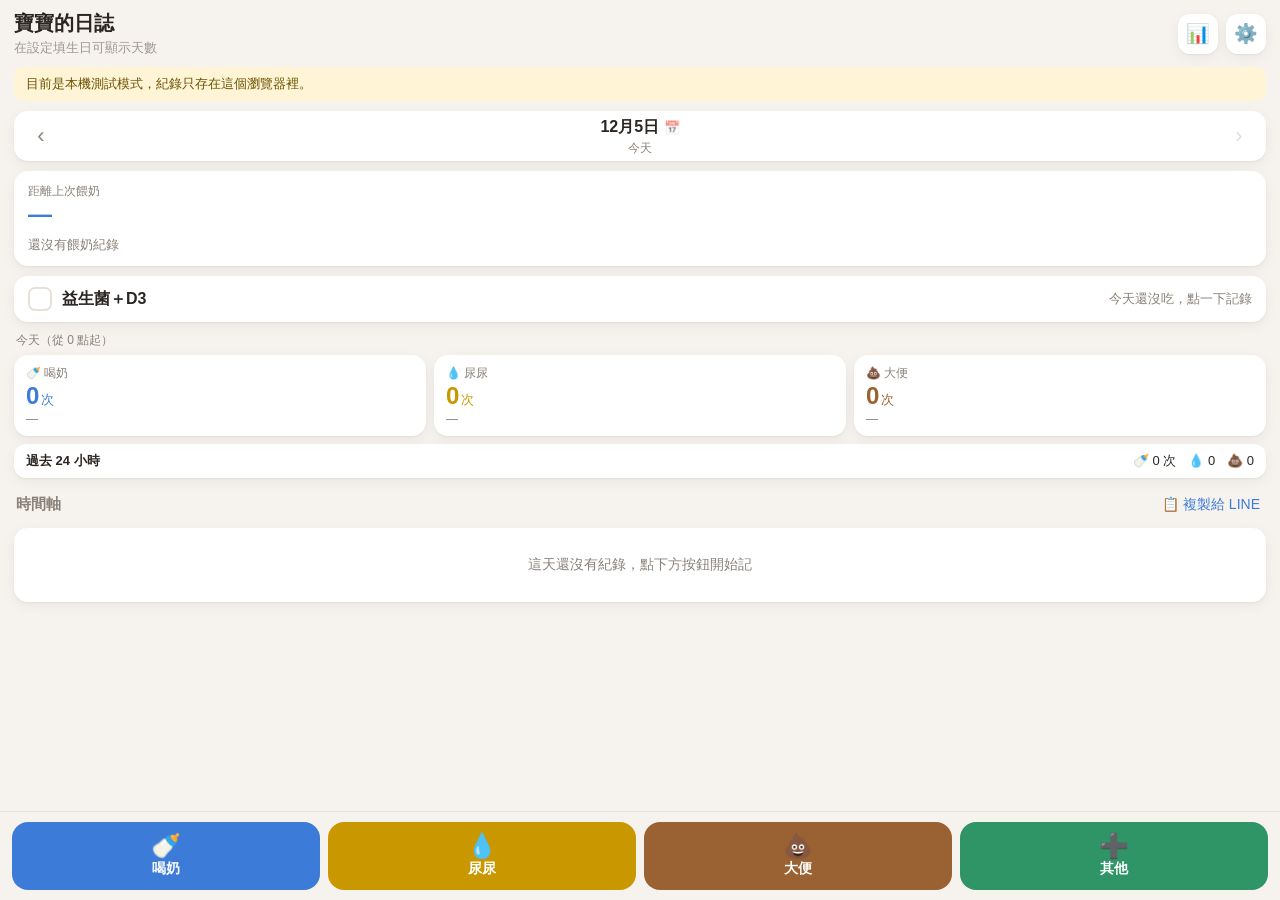
<file: app.html>
<!DOCTYPE html>
<html lang="zh-Hant">
<head>
<meta charset="utf-8">
<meta name="viewport" content="width=device-width,initial-scale=1,viewport-fit=cover">
<title>發糕日誌</title>
<link rel="stylesheet" href="https://mashin-84.github.io/fagao/app.css?v=1795830269">
</head>
<body>
<div id="app"><div id="boot" style="padding:20px;color:#8a8178;font-size:14px">載入中…（v7）</div></div>
<script>
window.addEventListener('error',e=>{try{const d=document.getElementById('app');if(d&&!d.dataset.err){d.dataset.err=1;d.innerHTML=('<div style="background:#c0392b;color:#fff;padding:10px 12px;border-radius:10px;margin-bottom:10px;font-size:13px;word-break:break-all">畫面出錯了，請截圖給 Claude：<br>'+String(e.message).replace(/</g,'&lt;')+' (line '+e.lineno+')</div>')}}catch(_){}});
</script>
<div class="bar" id="bar">
  <button class="b-feed" data-open="feed"><span>🍼</span>喝奶</button>
  <button class="b-pee" data-open="pee"><span>💧</span>尿尿</button>
  <button class="b-poop" data-open="poop"><span>💩</span>大便</button>
  <button class="b-other" data-open="other"><span>➕</span>其他</button>
</div>
<div class="ov" id="ov"><div class="sheet" id="sheet"></div></div>
<div class="toast" id="toast"></div>

<script crossorigin="anonymous" src="https://mashin-84.github.io/fagao/app.js?v=1795830269"></script>
</body>
</html>
</file>
